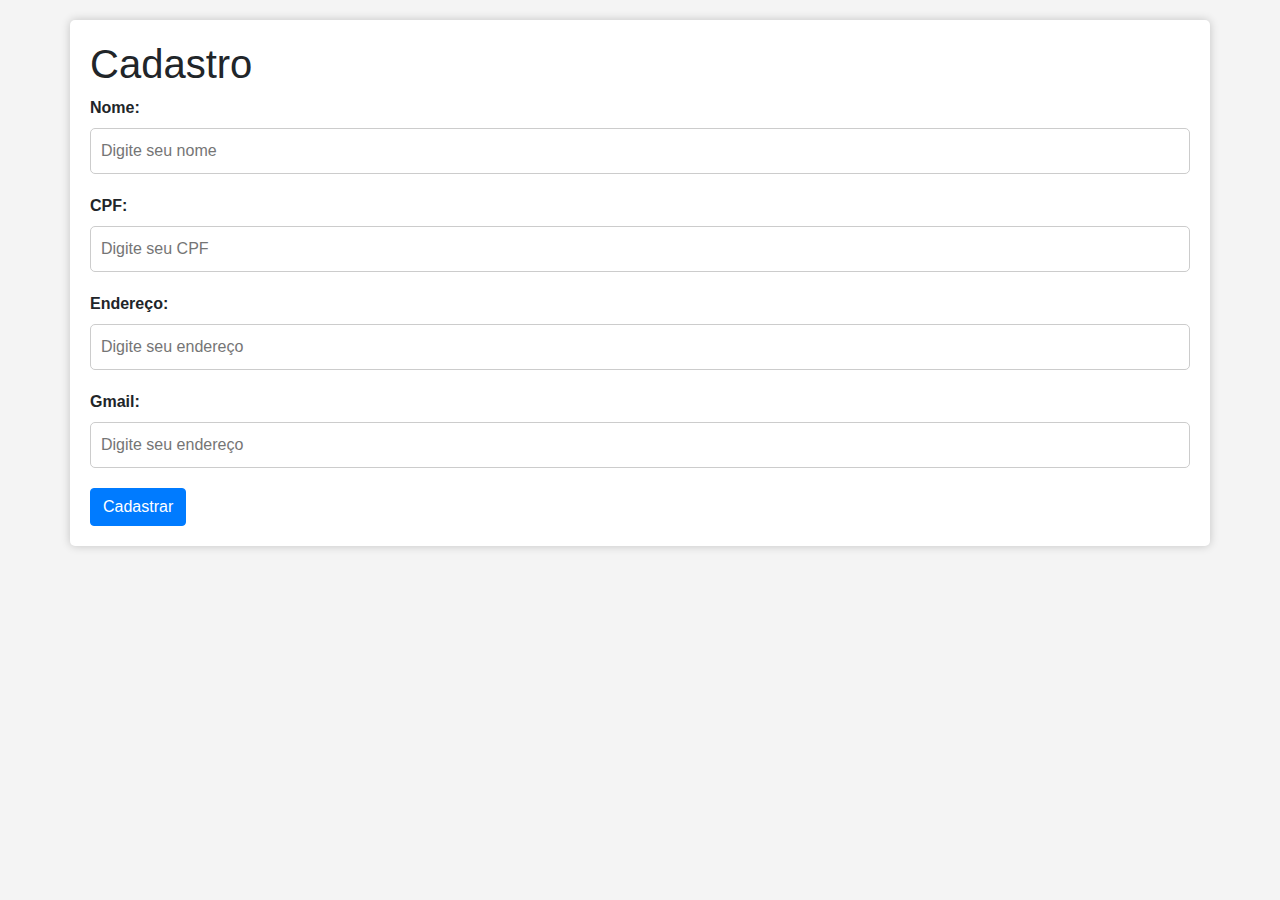
<file: cadastro.html>
<!DOCTYPE html>
<html lang="pt-br">
<head>
    <meta charset="UTF-8">
    <meta name="viewport" content="width=device-width, initial-scale=1.0">
    <title>Tela de Cadastro</title>
    <link rel="stylesheet" href="https://maxcdn.bootstrapcdn.com/bootstrap/4.5.2/css/bootstrap.min.css">
    <style>
        body {
            background-color: #f4f4f4;
            font-family: Arial, sans-serif;
        }

        .container {
            background-color: #fff;
            border-radius: 5px;
            box-shadow: 0 0 10px rgba(0, 0, 0, 0.2);
            padding: 20px;
            margin-top: 20px;
        }

        .form-group {
            margin-bottom: 20px;
        }

        label {
            font-weight: bold;
        }

        input[type="text"] {
            width: 100%;
            padding: 10px;
            border: 1px solid #ccc;
            border-radius: 5px;
        }
    </style>
</head>
<body>
    <div class="container">
        <h1>Cadastro</h1>
        <form action="./sql/db_cadastro.php" method="POST">
            <div class="form-group">
                <label for="nome">Nome:</label>
                <input type="text" id="nome" name="nome" placeholder="Digite seu nome">
            </div>

            <div class="form-group">
                <label for="cpf">CPF:</label>
                <input type="text" id="cpf" name="cpf" placeholder="Digite seu CPF">
            </div>

            <div class="form-group">
                <label for="endereco">Endereço:</label>
                <input type="text" id="endereco" name="endereco" placeholder="Digite seu endereço">
            </div>
            <div class="form-group">
                <label for="endereco">Gmail:</label>
                <input type="text" id="endereco" name="gmail" placeholder="Digite seu endereço">
            </div>

            <button type="submit" class="btn btn-primary">Cadastrar</button>
        </form>
    </div>
</body>
</html>
</file>
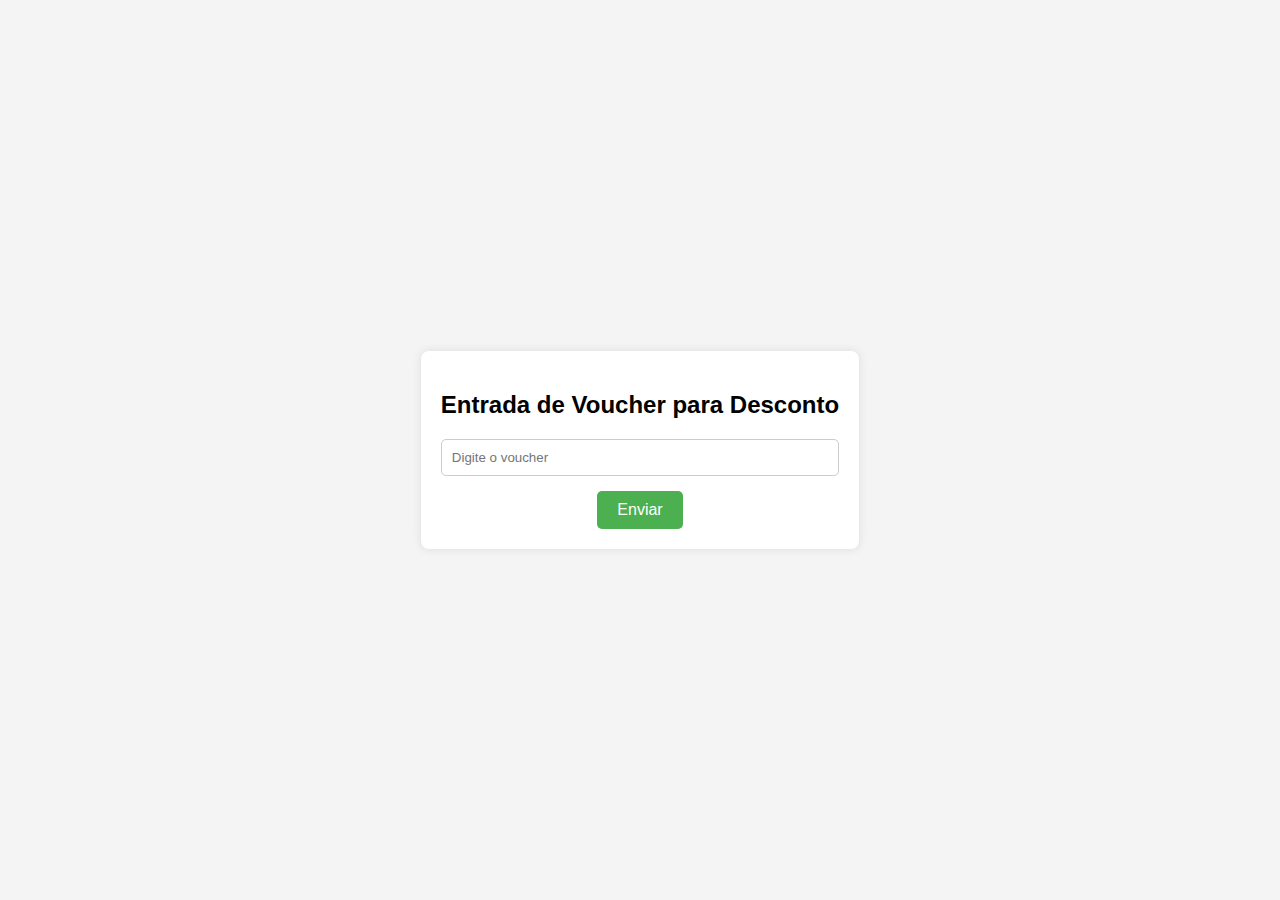
<file: carrinho.html>
<!DOCTYPE html>
<html lang="pt-br">
<head>
    <meta charset="UTF-8">
    <title>Tela de Entrada de Voucher</title>
    <style>
        body {
            font-family: Arial, sans-serif;
            margin: 0;
            padding: 0;
            display: flex;
            justify-content: center;
            align-items: center;
            height: 100vh;
            background-color: #f4f4f4;
        }

        .voucher-container {
            background-color: #fff;
            border-radius: 8px;
            box-shadow: 0 0 10px rgba(0, 0, 0, 0.1);
            padding: 20px;
            text-align: center;
        }

        .voucher-input {
            width: 100%;
            padding: 10px;
            margin-bottom: 15px;
            box-sizing: border-box;
            border: 1px solid #ccc;
            border-radius: 5px;
        }

        .voucher-button {
            padding: 10px 20px;
            border: none;
            border-radius: 5px;
            background-color: #4CAF50;
            color: white;
            font-size: 16px;
            cursor: pointer;
        }

        .voucher-button:hover {
            background-color: #45a049;
        }
    </style>
</head>
<body>
    <div class="voucher-container">
        <h2>Entrada de Voucher para Desconto </h2>
        <form action="./sql/db_voucher.php" method="post">
            <input type="text" class="voucher-input" name="voucher" placeholder="Digite o voucher">
            <button type="submit" class="voucher-button">Enviar</button>
        </form>
    </div>
</body>
</html>
</file>
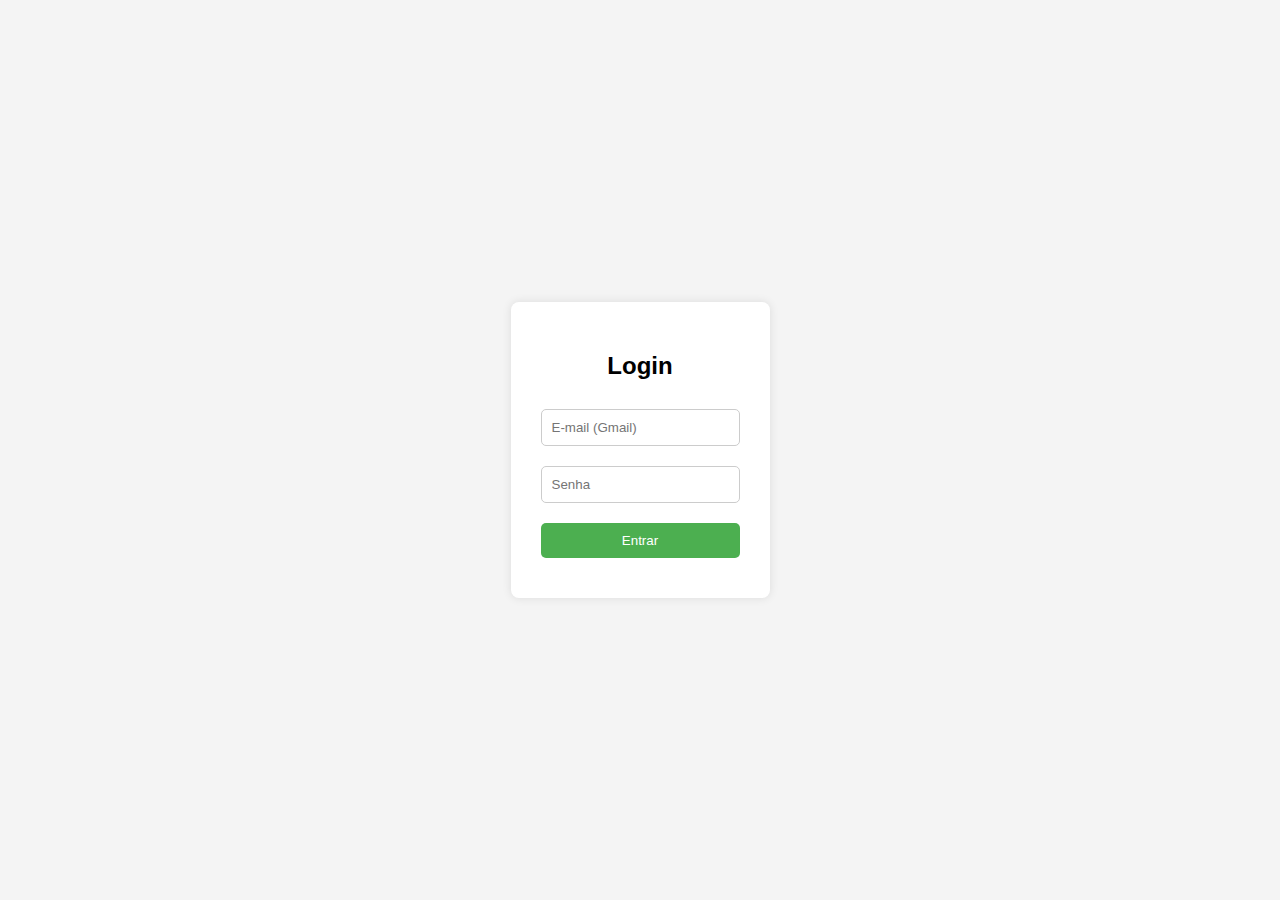
<file: login.html>
<!DOCTYPE html>
<html lang="pt-br">
<head>
    <meta charset="UTF-8">
    <title>Tela de Login</title>
    <style>
        body {
            font-family: Arial, sans-serif;
            margin: 0;
            padding: 0;
            display: flex;
            justify-content: center;
            align-items: center;
            height: 100vh;
            background-color: #f4f4f4;
        }

        .login-container {
            background-color: #fff;
            border-radius: 8px;
            box-shadow: 0 0 10px rgba(0, 0, 0, 0.1);
            padding: 30px;
            text-align: center;
        }

        .login-container input[type="text"],
        .login-container input[type="password"] {
            width: 100%;
            padding: 10px;
            margin: 10px 0;
            box-sizing: border-box;
            border: 1px solid #ccc;
            border-radius: 5px;
        }

        .login-container input[type="submit"] {
            width: 100%;
            padding: 10px;
            margin: 10px 0;
            box-sizing: border-box;
            border: none;
            border-radius: 5px;
            background-color: #4CAF50;
            color: white;
            cursor: pointer;
        }

        .login-container input[type="submit"]:hover {
            background-color: #45a049;
        }
    </style>
</head>
<body>
    <div class="login-container">
        <h2>Login</h2>
        <form action="./sql/db_login.php" method="post">
            <input type="text" name="gmail" placeholder="E-mail (Gmail)">
            <br>
            <input type="password" name="senha" placeholder="Senha">
            <br>
            <input type="submit" value="Entrar">
        </form>
    </div>
</body>
</html>
</file>
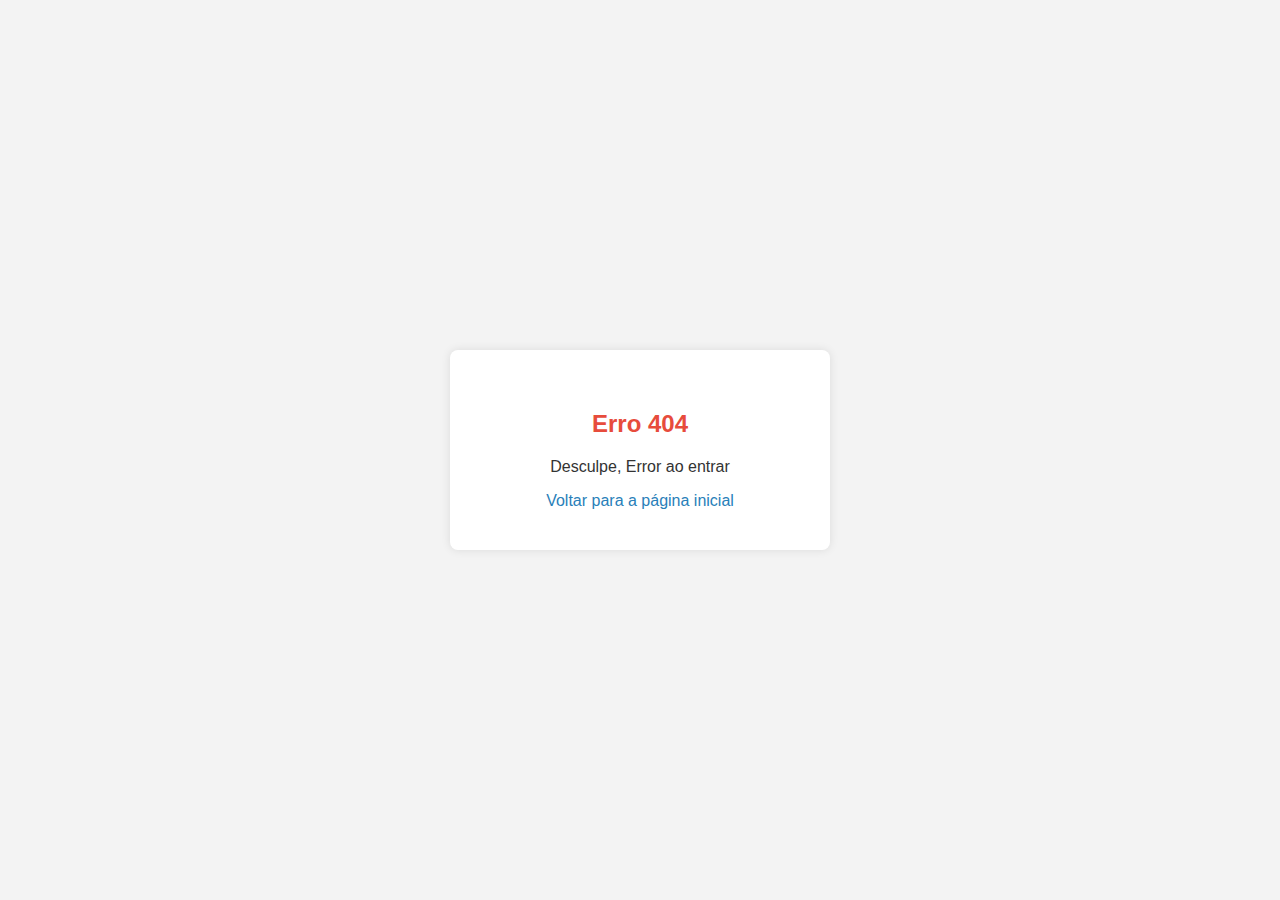
<file: tela_de_erro.html>
<!DOCTYPE html>
<html lang="pt-br">
<head>
    <meta charset="UTF-8">
    <title>Tela de Erro</title>
    <style>
        body {
            font-family: Arial, sans-serif;
            margin: 0;
            padding: 0;
            display: flex;
            justify-content: center;
            align-items: center;
            height: 100vh;
            background: #f3f3f3;
        }

        .error-container {
            background: #fff;
            border-radius: 8px;
            box-shadow: 0 0 10px rgba(0, 0, 0, 0.1);
            padding: 40px;
            text-align: center;
            width: 300px;
        }

        .error-container h2 {
            margin-bottom: 20px;
            color: #e74c3c;
        }

        .error-container p {
            color: #333;
        }

        .error-container a {
            text-decoration: none;
            color: #2980b9;
            transition: color 0.3s;
        }

        .error-container a:hover {
            color: #1a5276;
        }
    </style>
</head>
<body>
    <div class="error-container">
        <h2>Erro 404</h2>
        <p>Desculpe, Error ao entrar </p>
        <a href="./login.html">Voltar para a página inicial</a>
    </div>
</body>
</html>
</file>
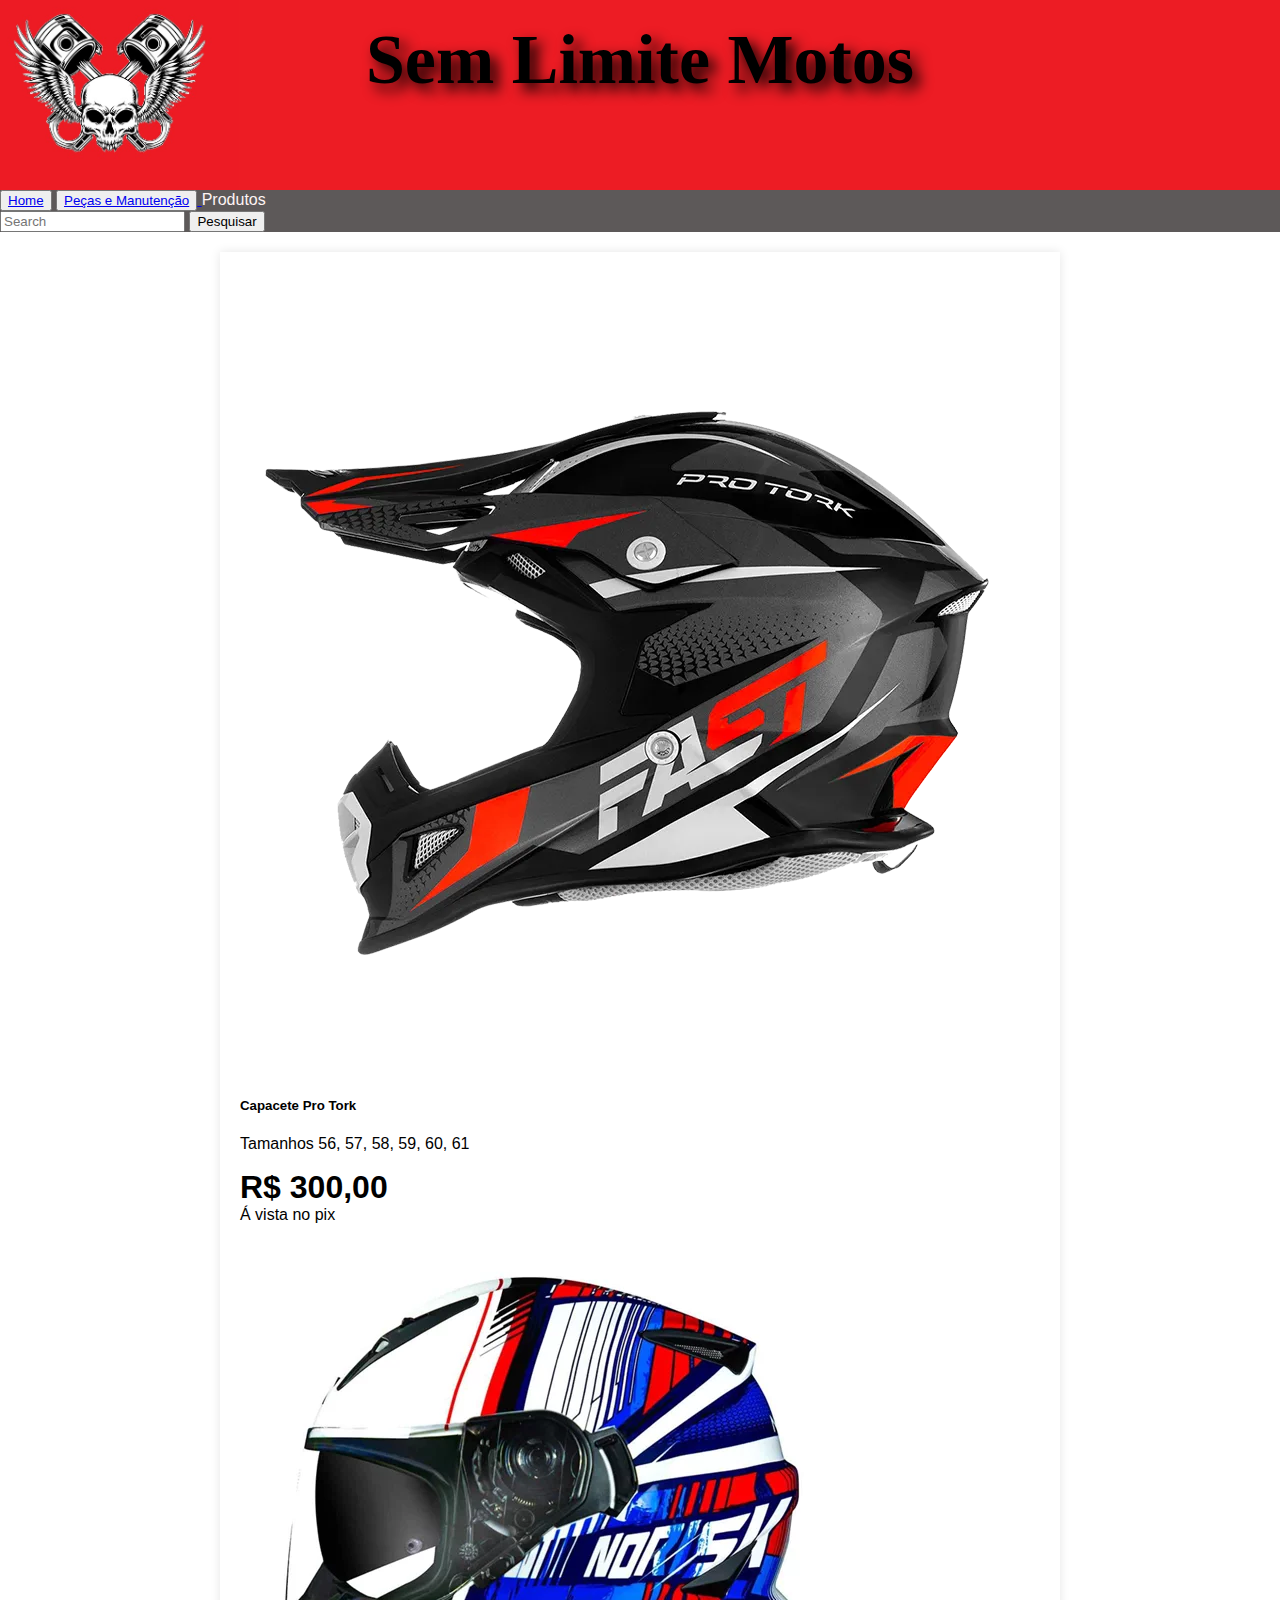
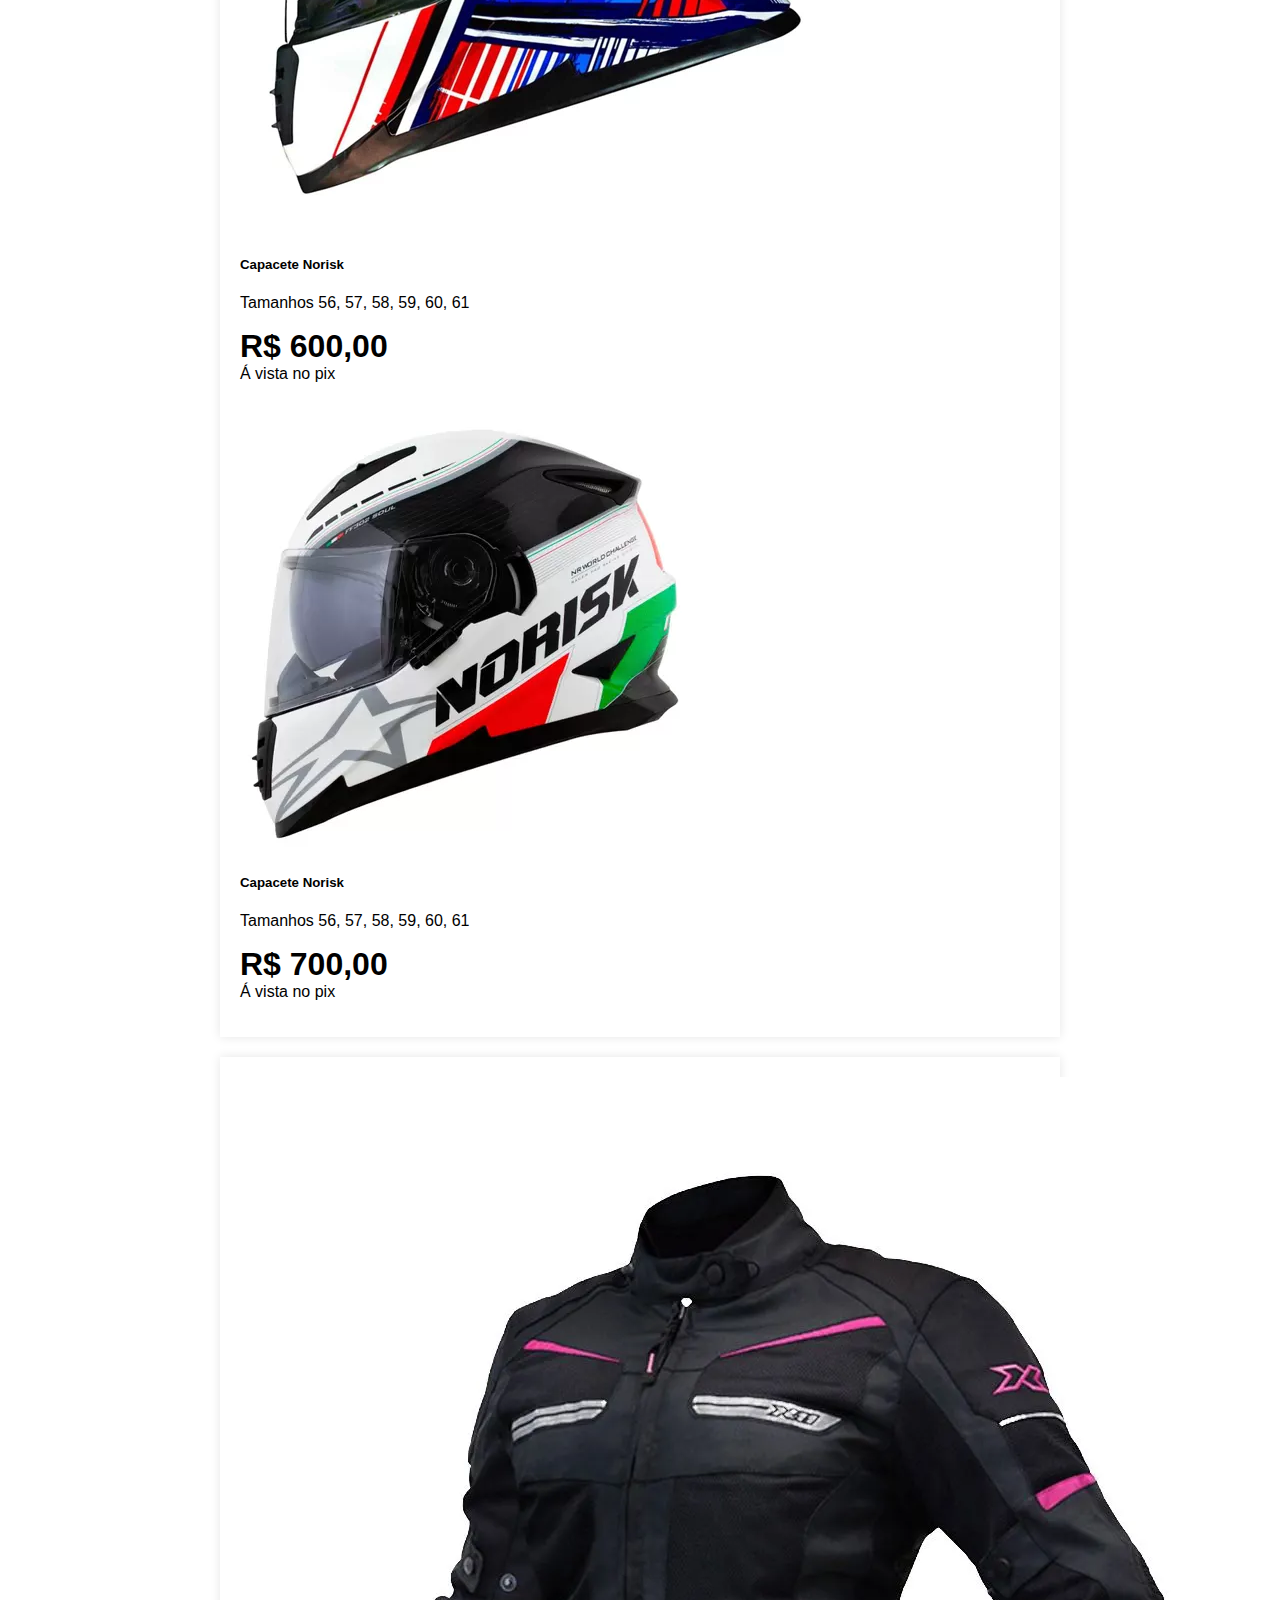
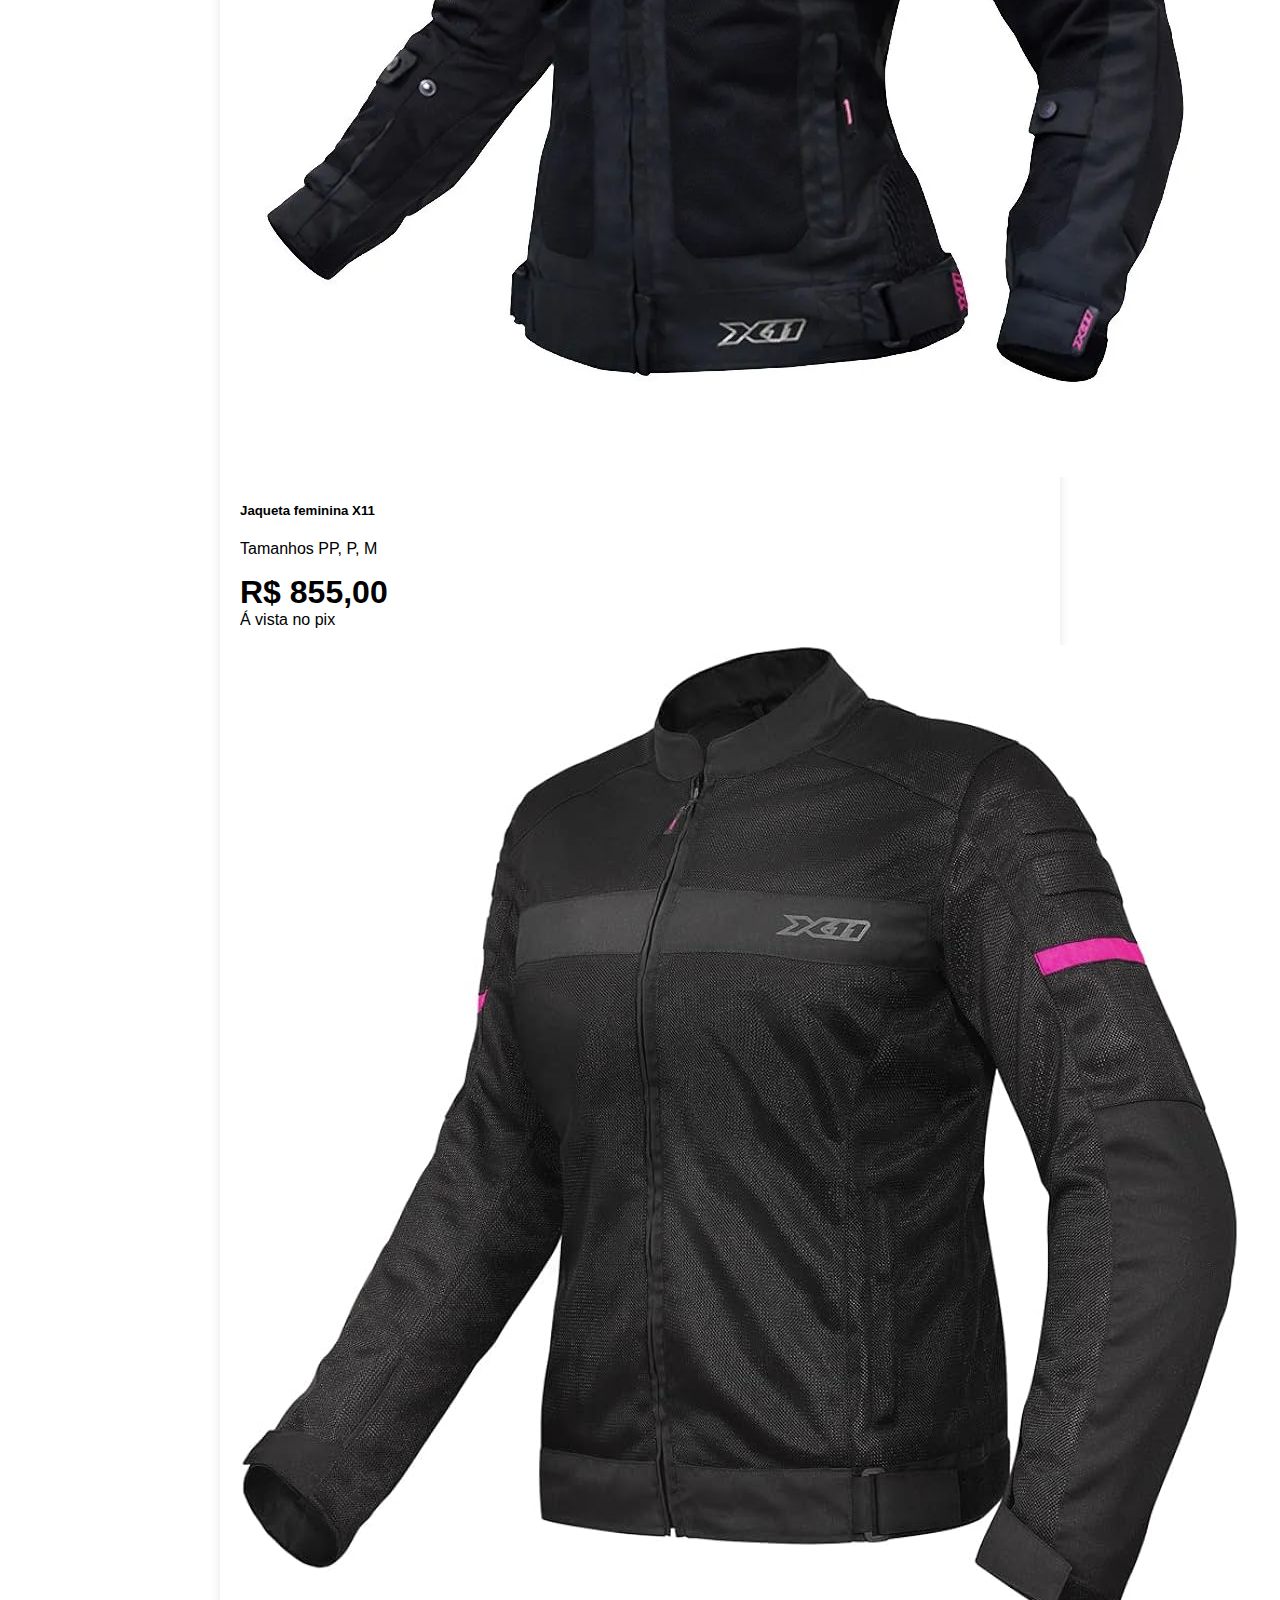
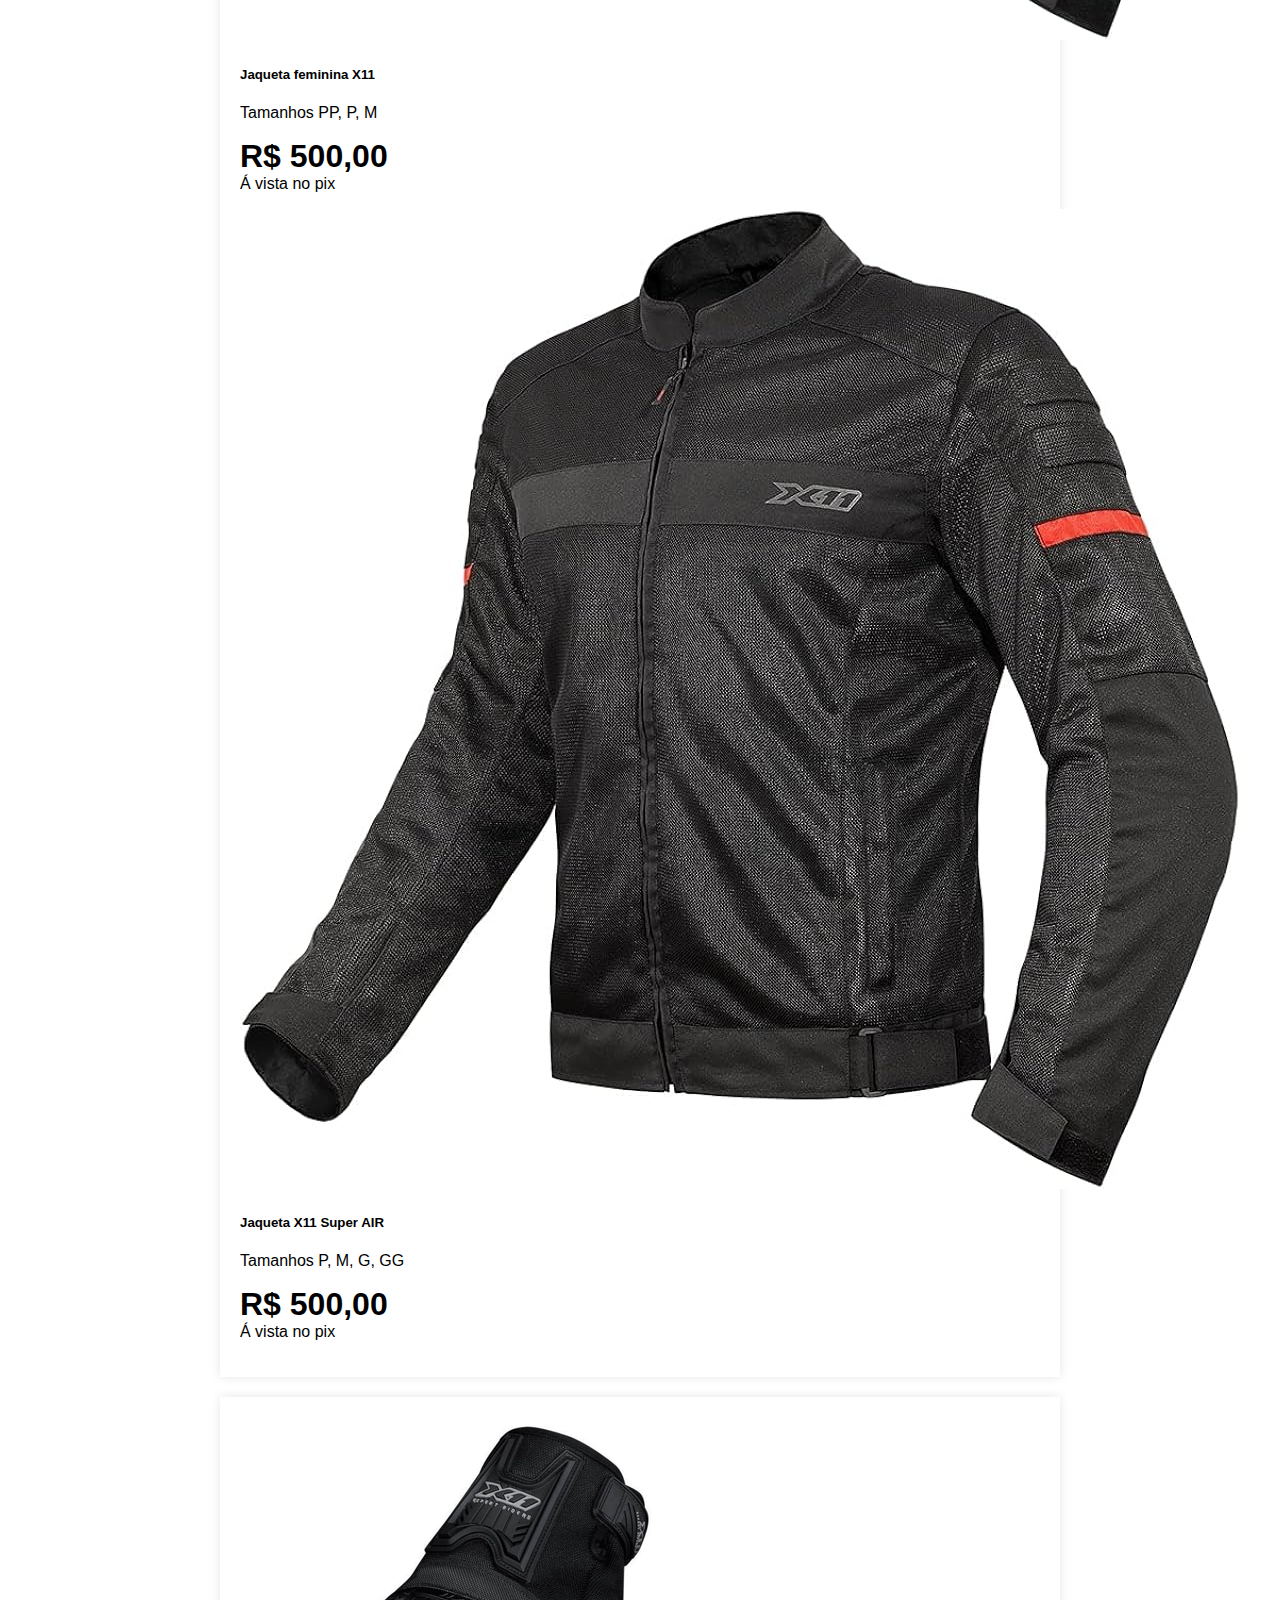
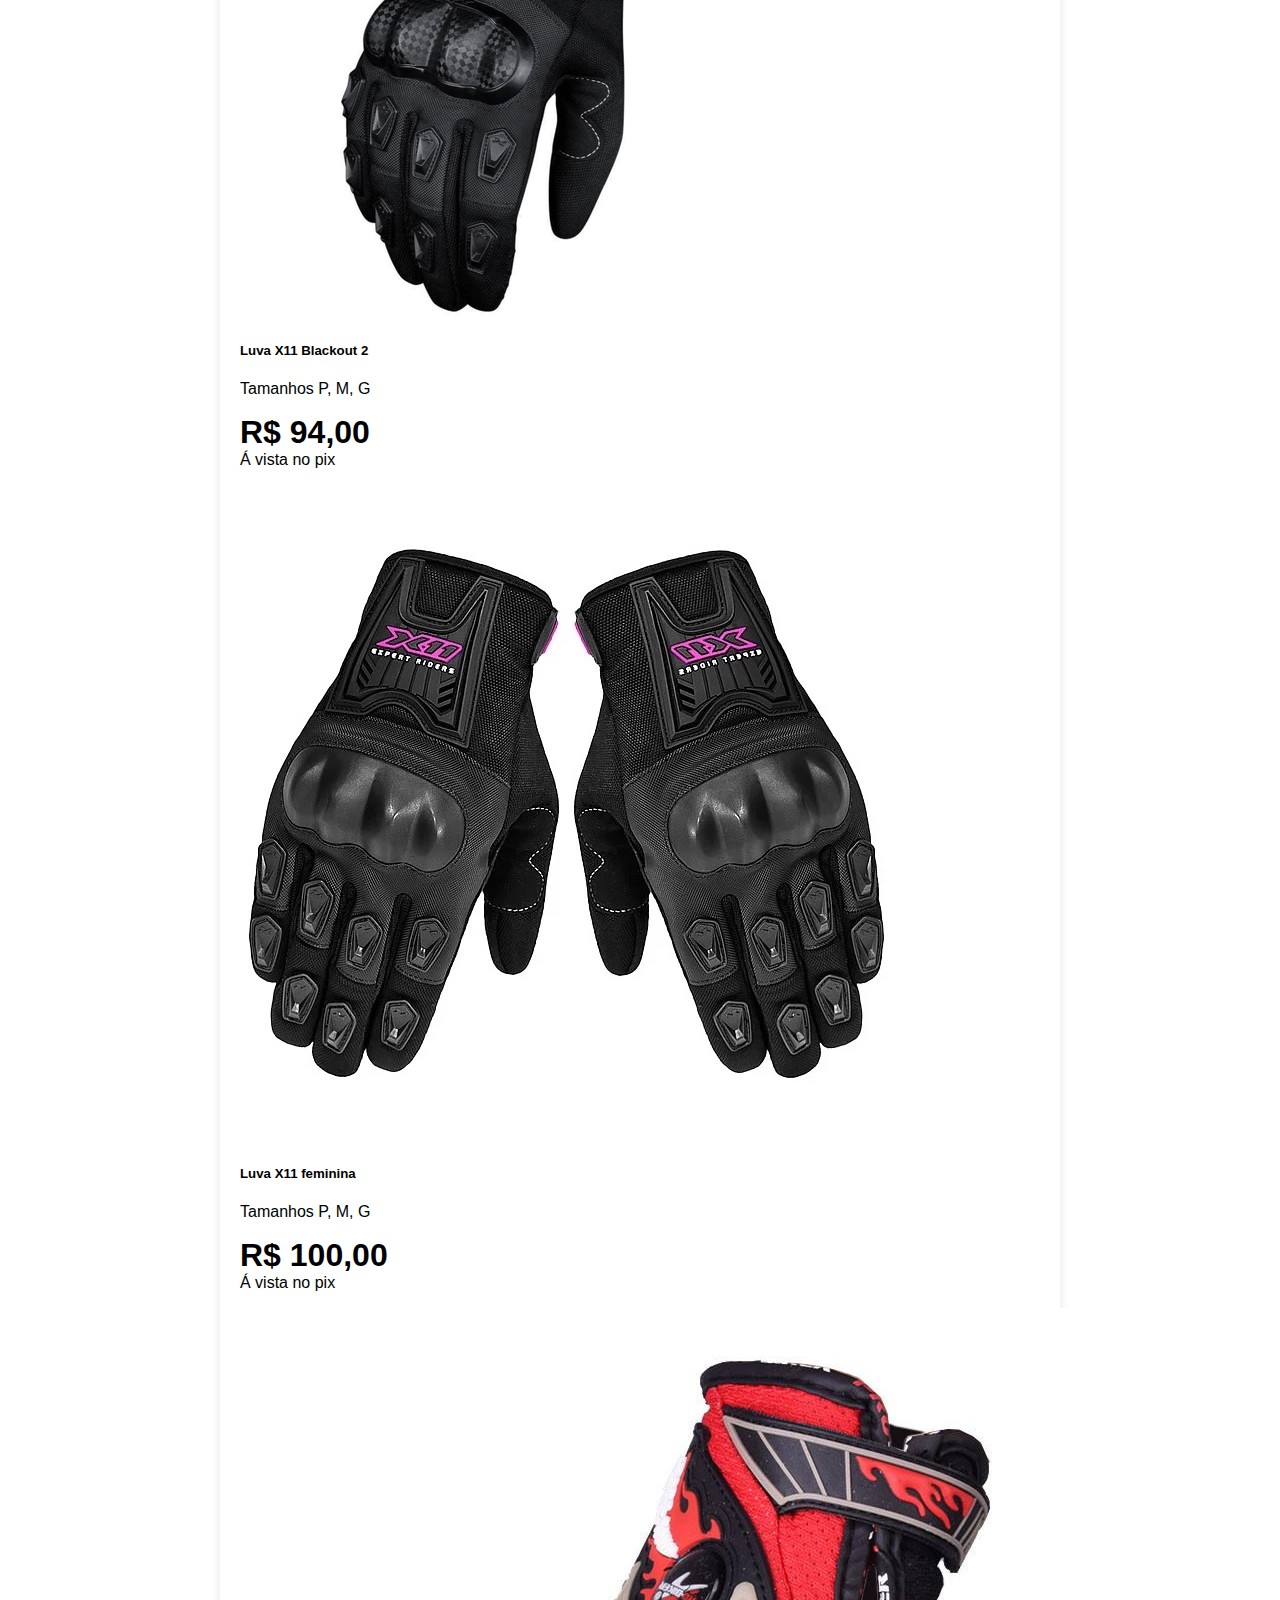
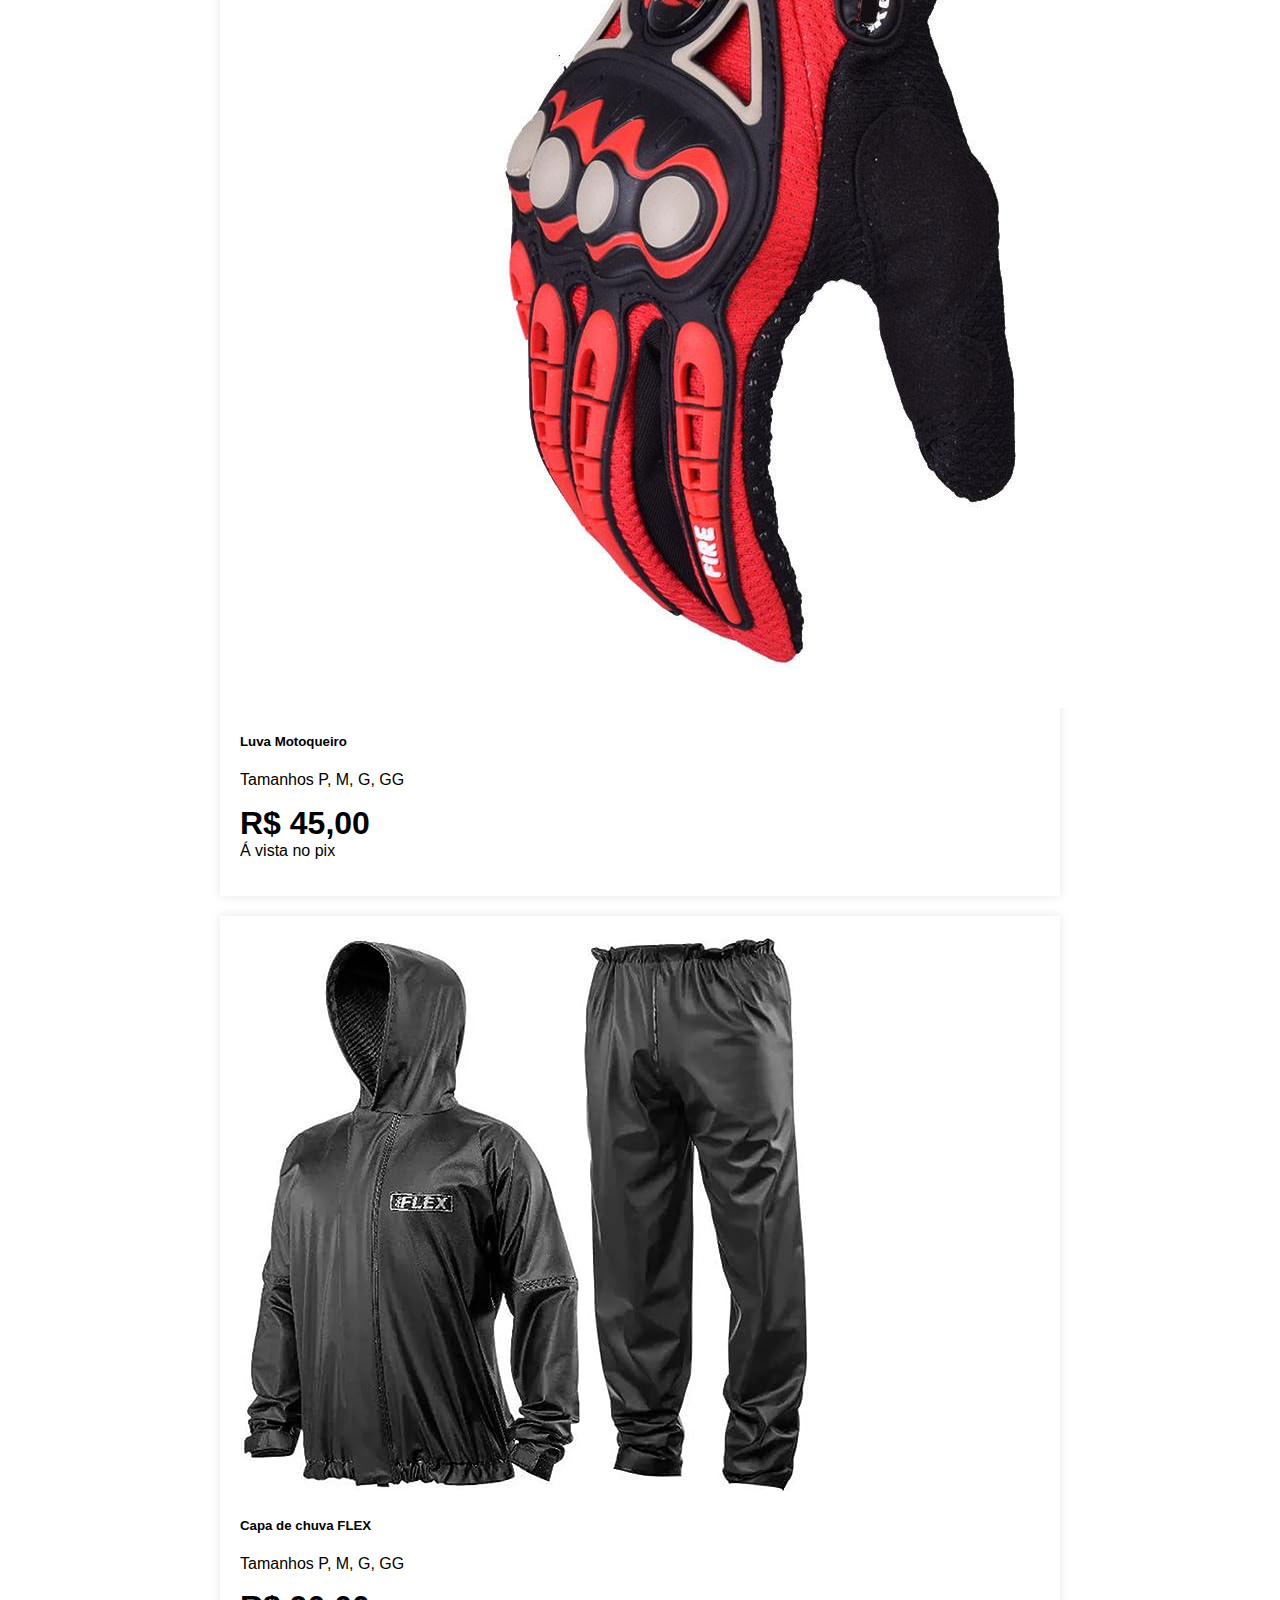
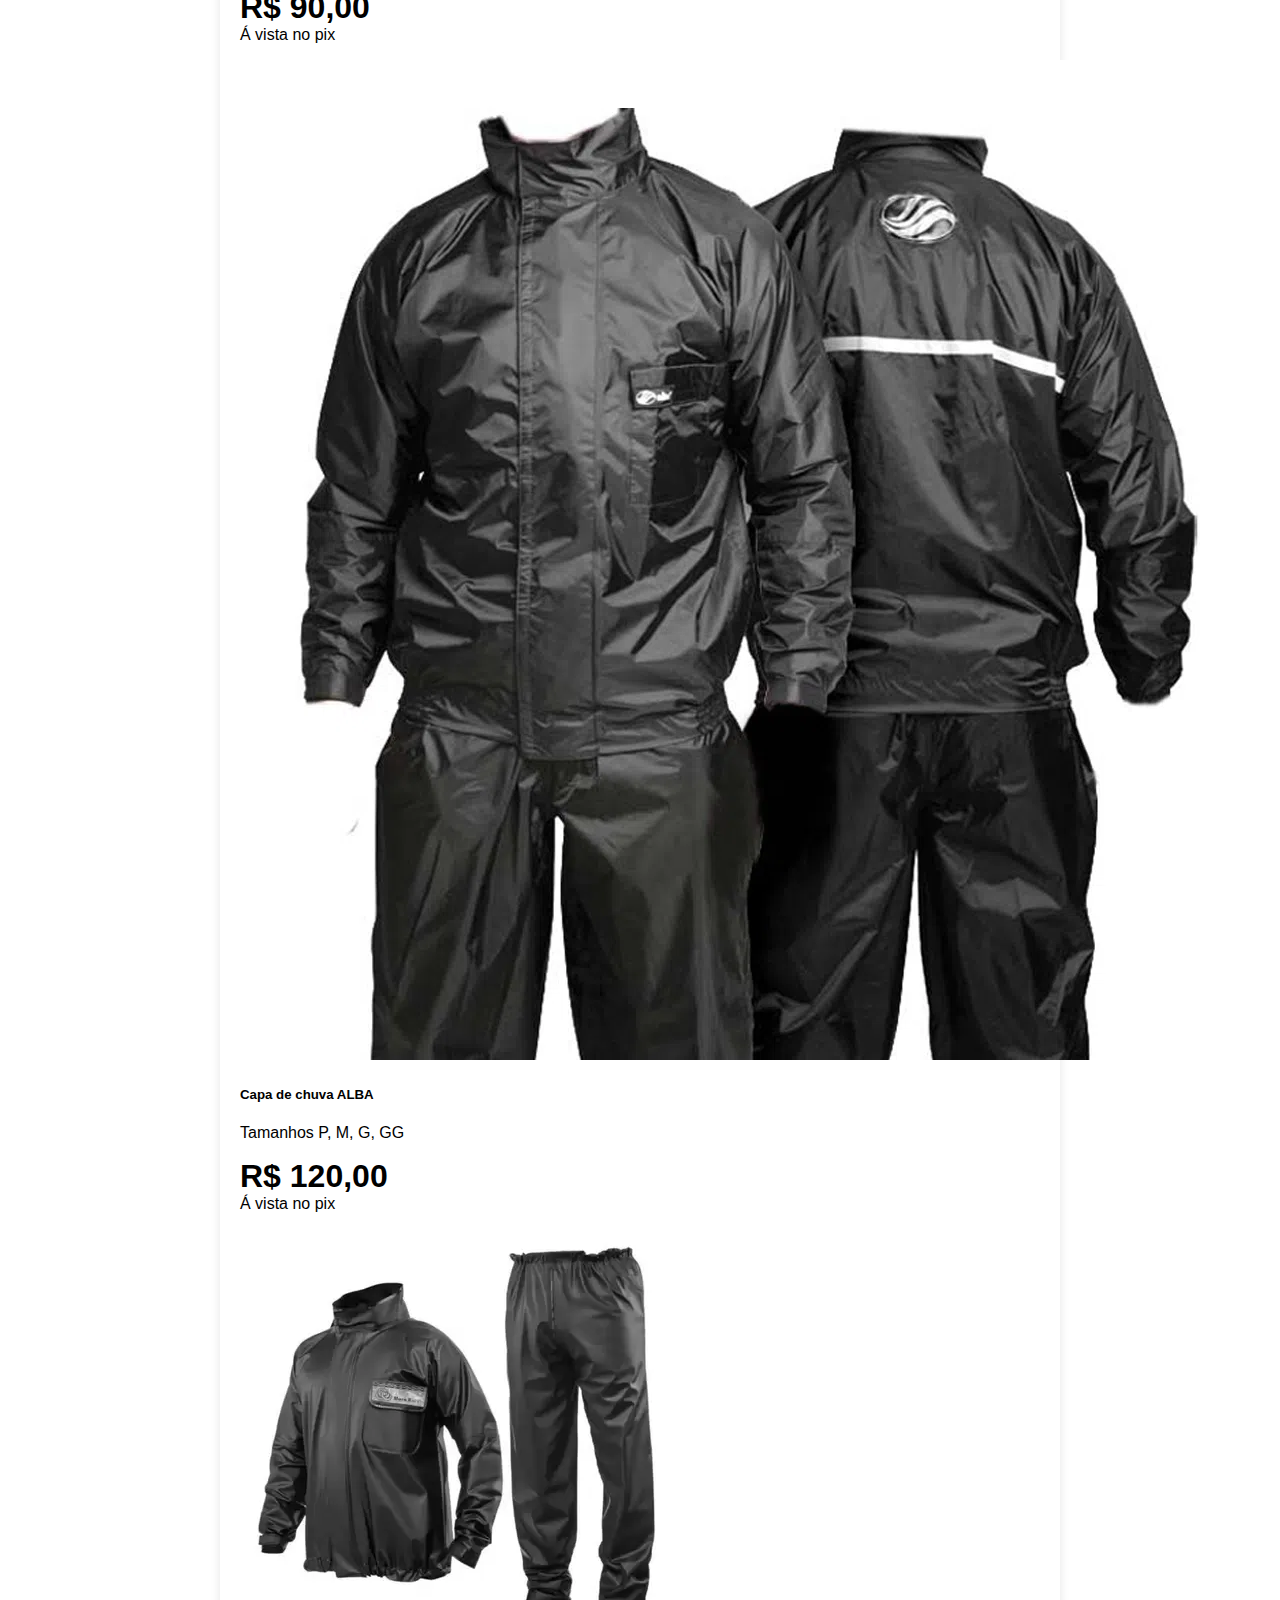
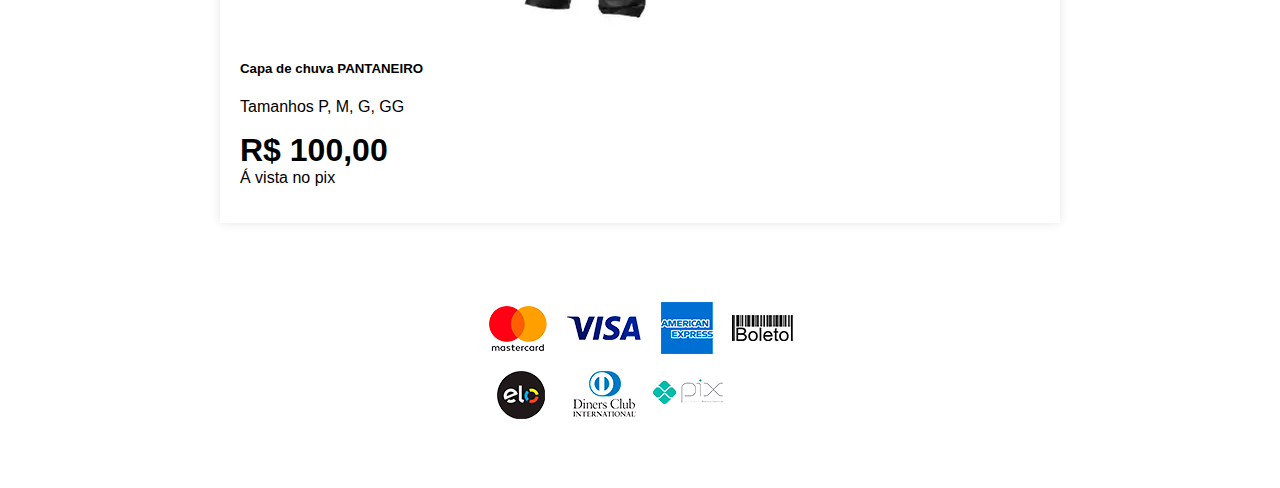
<file: Pg002/pag2.html>
<!DOCTYPE html>
<html lang="pt-br">
<head>
    <meta charset="UTF-8">
    <meta name="viewport" content="width=device-width, initial-scale=1.0">
    <link rel="stylesheet" href="layouts.css">
    <link rel="stylesheet" href="https://stackpath.bootstrapcdn.com/bootstrap/4.1.3/css/bootstrap.min.css" integrity="sha384-MCw98/SFnGE8fJT3GXwEOngsV7Zt27NXFoaoApmYm81iuXoPkFOJwJ8ERdknLPMO" crossorigin="anonymous">
    <link rel="icon" type= "Imagen/png" href="./img/iconcapacete.png">
    <style>
      
    </style>

    <title>Produtos</title>
</head>
<body>

  <header>  
    
    <h1>Sem Limite Motos</h1>
    
    
</header>

<nav class="navbar bg-body-tertiary">
  <div class="container-fluid">
    <button type="button" class="btn btn-outline-primary"> <a href="../pag1.html"> Home</a></button>
    <button type="button" class="btn btn-outline-primary"> <a href="../pg003/home 1.html" >Peças e Manutenção</button>
    <a class="navbar-brand">Produtos</a>
    <form class="d-flex" role="search">
      <input class="form-control me-2" type="search" placeholder="Search" aria-label="Search">
      <button class="btn btn-outline-success" type="submit">Pesquisar</button>
    </form>
  </div>
  
  
</nav>


<div class="container">
  <div class="card-group">
    <div class="card">
      <img src="./img/capacete1.jpg" class="card-img-top" alt="...">
      <div class="card-body">
        <h5 class="card-title">Capacete Pro Tork</h5>
        <p class="card-text">Tamanhos 56, 57, 58, 59, 60, 61</p>
        <p class="card-text"><h1>R$ 300,00</h1> Á vista no pix</p>
        
      </div>
    </div>
    <div class="card">
      <img src="./img/capacete2.jpg" class="card-img-top" alt="...">
      <div class="card-body">
        <h5 class="card-title">Capacete Norisk</h5>
        <p class="card-text">Tamanhos 56, 57, 58, 59, 60, 61</p>
        <p class="card-text"><h1>R$ 600,00</h1> Á vista no pix</p>
      </div>
    </div>
    <div class="card">
      <img src="./img/capacete3.jpg" class="card-img-top" alt="...">
      <div class="card-body">
        <h5 class="card-title">Capacete Norisk</h5>
        <p class="card-text">Tamanhos 56, 57, 58, 59, 60, 61</p>
        <p class="card-text"><h1>R$ 700,00</h1> Á vista no pix</p>
      </div>
    </div>
  </div>
  </div>


  
    <div class="container">
      <div class="card-group">
        <div class="card">
          <img src="./img/jaqueta2.webp" class="card-img-top" alt="...">
          <div class="card-body">
            <h5 class="card-title">Jaqueta feminina X11</h5>
            <p class="card-text">Tamanhos PP, P, M</p>
            <p class="card-text"><h1>R$ 855,00</h1> Á vista no pix</p>
          </div>
        </div>
        <div class="card">
          <img src="./img/jaqueta1.jpg" class="card-img-top" alt="...">
          <div class="card-body">
            <h5 class="card-title">Jaqueta feminina X11</h5>
            <p class="card-text">Tamanhos PP, P, M</p>
            <p class="card-text"><h1>R$ 500,00</h1> Á vista no pix</p>
          </div>
        </div>
        <div class="card">
          <img src="./img/jaqueta3.jpg" class="card-img-top" alt="...">
          <div class="card-body">
            <h5 class="card-title">Jaqueta X11 Super AIR</h5>
            <p class="card-text">Tamanhos P, M, G, GG</p>
            <p class="card-text"><h1>R$ 500,00</h1> Á vista no pix</p>
          </div>
        </div>
      </div>
    </div>


    <div class="container">
      <div class="card-group">
        <div class="card">
          <img src="./img/luva1.webp" class="card-img-top" alt="...">
          <div class="card-body">
            <h5 class="card-title">Luva X11 Blackout 2</h5>
            <p class="card-text">Tamanhos P, M, G</p>
            <p class="card-text"><h1>R$ 94,00</h1> Á vista no pix</p>
          </div>
        </div>
        <div class="card">
          <img src="./img/luva2.webp" class="card-img-top" alt="...">
          <div class="card-body">
            <h5 class="card-title">Luva X11 feminina</h5>
            <p class="card-text">Tamanhos P, M, G</p>
            <p class="card-text"><h1>R$ 100,00</h1> Á vista no pix</p>
          </div>
        </div>
        <div class="card">
          <img src="./img/luva3.jpg" class="card-img-top" alt="...">
          <div class="card-body">
            <h5 class="card-title">Luva Motoqueiro</h5>
            <p class="card-text">Tamanhos P, M, G, GG</p>
            <p class="card-text"><h1>R$ 45,00</h1> Á vista no pix</p>
          </div>
        </div>
      </div>
    </div>
</div>


<div class="container">
  <div class="card-group">
    <div class="card">
      <img src="./img/capachuva1.jpg" class="card-img-top" alt="...">
      <div class="card-body">
        <h5 class="card-title">Capa de chuva FLEX</h5>
        <p class="card-text">Tamanhos P, M, G, GG</p>
        <p class="card-text"><h1>R$ 90,00</h1> Á vista no pix</p>
      </div>
    </div>
    <div class="card">
      <img src="./img/capachuva2.webp" class="card-img-top" alt="...">
      <div class="card-body">
        <h5 class="card-title">Capa de chuva ALBA</h5>
        <p class="card-text">Tamanhos P, M, G, GG</p>
        <p class="card-text"><h1>R$ 120,00</h1> Á vista no pix</p>
      </div>
    </div>
    <div class="card">
      <img src="./img/capachuva3.webp" class="card-img-top" alt="...">
      <div class="card-body">
        <h5 class="card-title">Capa de chuva PANTANEIRO  </h5>
        <p class="card-text">Tamanhos P, M, G, GG</p>
        <p class="card-text"><h1>R$ 100,00</h1> Á vista no pix</p>
      </div>
    </div>
  </div>
</div>

<footer>
  
    <img src="./img/formas-pagamento.png" alt="">
  
</footer>

</body>
</html>
</file>
<file: Pg002/layouts.css>
body {
    font-family: Arial, sans-serif;
    
    margin: 0;
    padding: 0;
    
}

header {
        padding: 20px;
        text-align: center;
        background-image: url(img/logo-slm-vermelho.jpg);
        background-color: #ed1c24;
        background-repeat: no-repeat;
        background-size: contain;
        height: 150px;
        
      }

      
header h1 {
    font-family: 'MinhaFonteBiblica', 'Times New Roman', serif; /* Use a fonte incorporada */
    font-size: 70px;
    margin: 0;
    text-shadow: 0.1em 0.1em 0.2em black
    
}

h1 {
    margin: 0;
}


.navbar {
  background-color: #5d5959;
  color: #fef4f4;
  
    
}

.container {
    max-width: 800px;
    margin: 20px auto;
    padding: 20px;
    background-color: #fff;
    box-shadow: 0 0 10px rgba(0, 0, 0, 0.1);
}

footer {
    background-color: white;
    color: #fff;
    text-align: center;
    padding: 50px;
    
}
</file>
